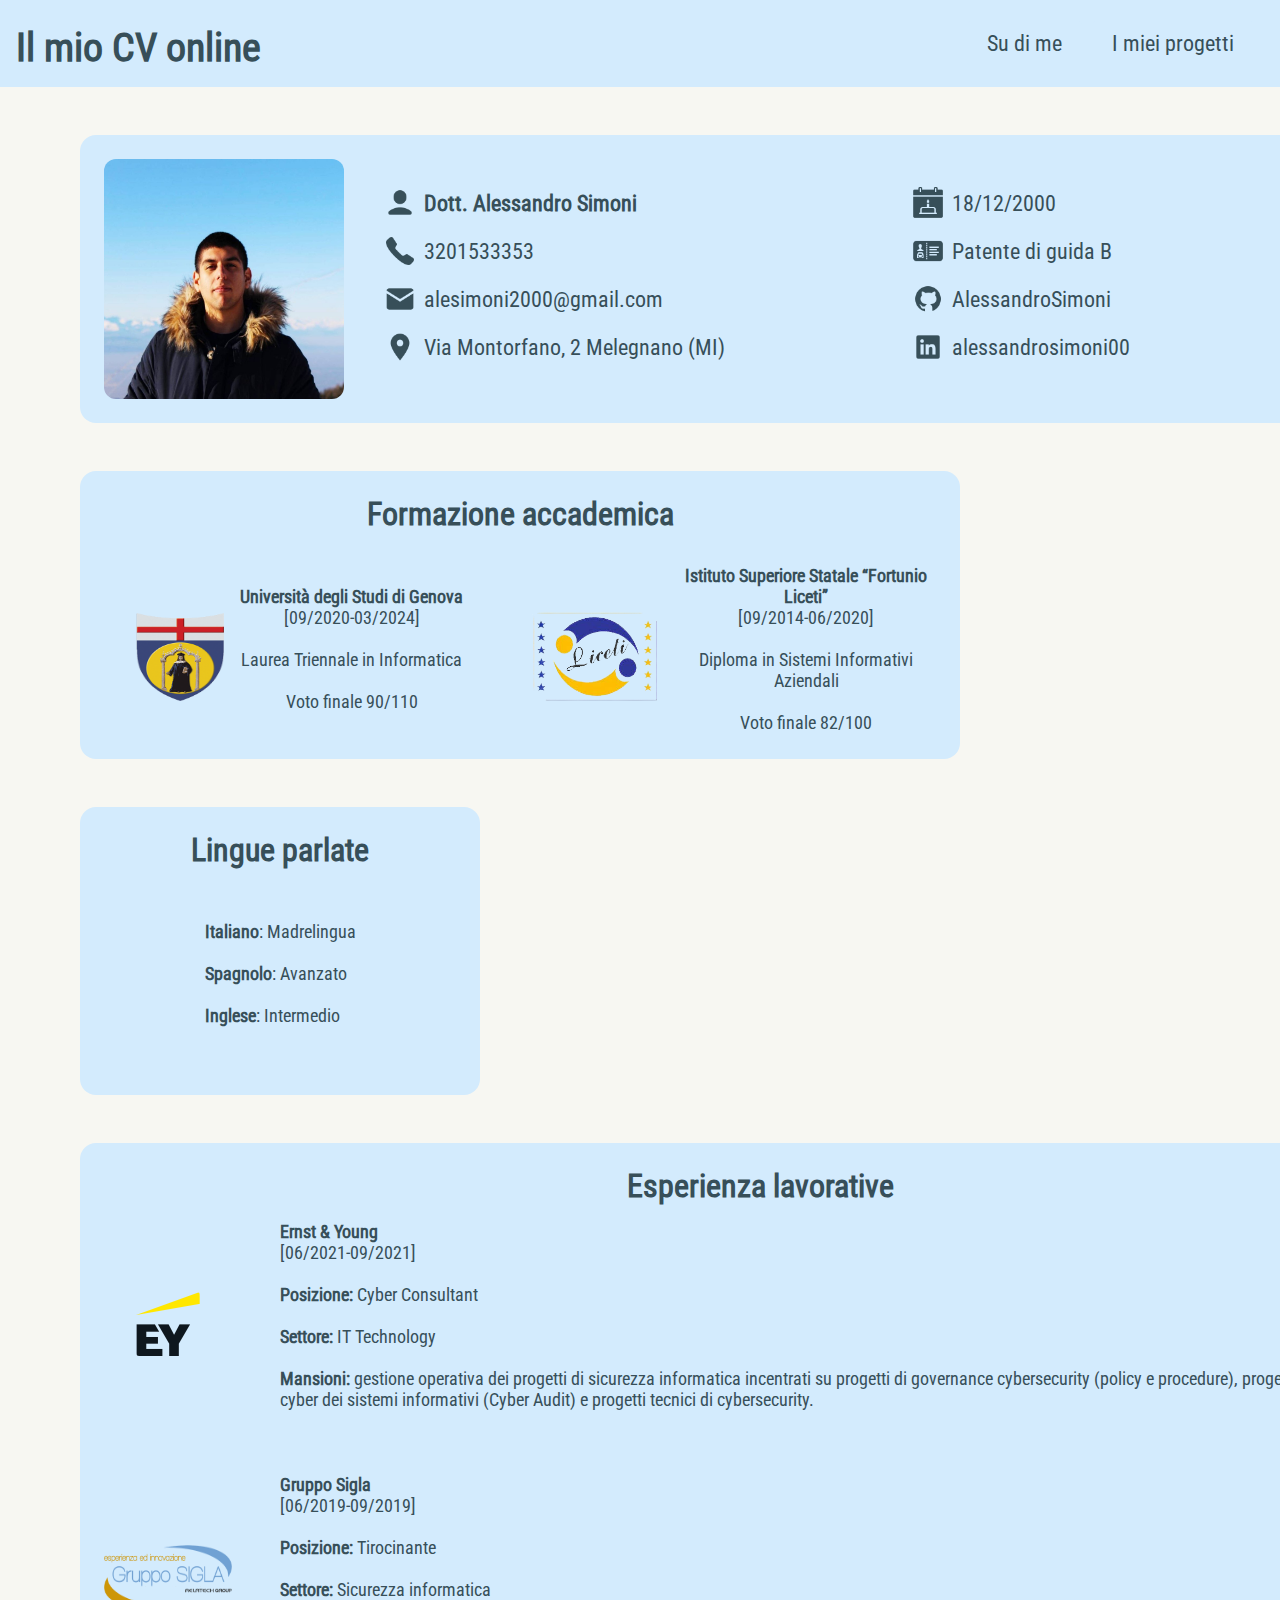
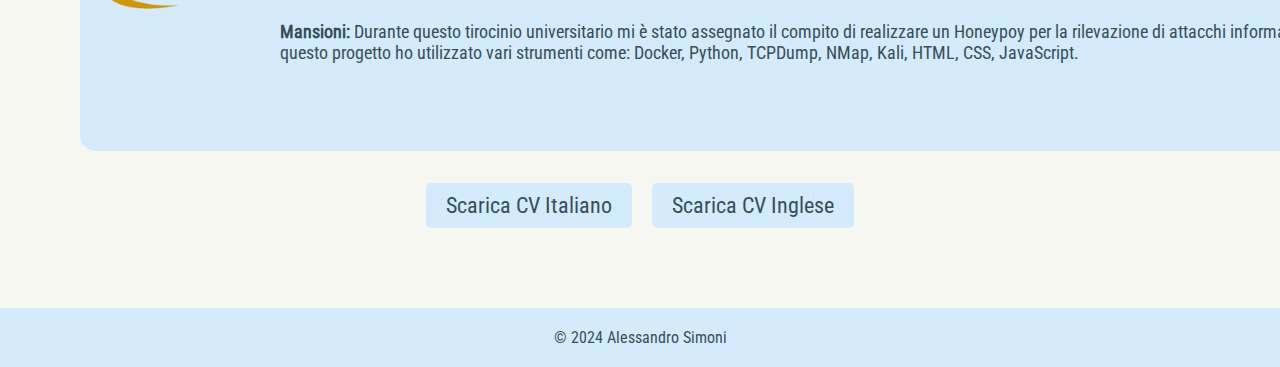
<file: index.html>
<!DOCTYPE html>
<html>

<head>
  <title>Alessandro Simoni</title>
  <link rel="shortcut icon" href="IMG_VIDEO/cv2.png">
  <link rel="stylesheet" href="CSS/style.css">
  <script src="JS/index.js" defer></script>
  <link rel="preconnect" href="https://fonts.googleapis.com">
  <link rel="preconnect" href="https://fonts.gstatic.com" crossorigin>
  <link href="https://fonts.googleapis.com/css2?family=Philosopher:ital,wght@0,400;0,700;1,400;1,700&display=swap"
    rel="stylesheet">
  <meta name="viewport" content="width=device-width, initial-scale=1" />
</head>

<body>
  <nav>
    <div class="title"> Il mio CV online </div>
    <div class="nav-buttons">
      <a href="HTML/aboutme.html" id="time-hole-link" class="aboutme-button">Su di me</a>
      <a href="#" class="myprojects-button">I miei progetti</a>
    </div>
  </nav>

  <div class="bigbox">
    <div class="infobox">
      <div class="info-container">
        <img src="IMG_VIDEO/foto.jpg" class="foto">
        <div class="info1">
          <div class="info-item">
            <img src="IMG_VIDEO/user.png" class="user">
            <p class="name"><b>Dott. Alessandro Simoni</b></p>
          </div>
          <div class="info-item">
            <img src="IMG_VIDEO/phone.png" class="phone">
            <a href="tel:+393201533353" class="number" target="_blank">3201533353</a>
          </div>
          <div class="info-item">
            <img src="IMG_VIDEO/email.png" class="email">
            <a href="mailto:alesimoni2000@gmail.com" class="mail" target="_blank">alesimoni2000@gmail.com</a>
          </div>
          <div class="info-item">
            <img src="IMG_VIDEO/luogo.png" class="luogo">
            <p class="location">Via Montorfano, 2 Melegnano (MI)</p>
          </div>
        </div>
        <div class="info2">
          <div class="info-item">
            <img src="IMG_VIDEO/nascita.png" class="nascita">
            <p class="name">18/12/2000</p>
          </div>
          <div class="info-item">
            <img src="IMG_VIDEO/patente.png" class="patente">
            <p class="name">Patente di guida B</p>
          </div>
          <div class="info-item">
            <img src="IMG_VIDEO/github.png" class="github">
            <a href="https://github.com/AlessandroSimoni" target="_blank" class="git">AlessandroSimoni</a>
          </div>
          <div class="info-item">
            <img src="IMG_VIDEO/linkedin.png" class="auto">
            <a href="https://www.linkedin.com/in/alessandrosimoni00/" target="_blank"
              class="linkedin">alessandrosimoni00</a>
          </div>
        </div>
      </div>
    </div>

    <div class="studybox">
      <h1>Formazione accademica</h1>
      <div class="study-container">
        <a href="https://corsi.unige.it/corsi/8759" target="_blank"><img src="IMG_VIDEO/unige.png" class="unige"></a>
        <div class="study1">
          <div class="info-item">
            <p class="name"><b>Università degli Studi di Genova</b><br>
              [09/2020-03/2024]<br><br>
              Laurea Triennale in Informatica<br><br>
              Voto finale 90/110
            </p>
          </div>
        </div>
        <a href="https://www.liceti.edu.it/" target="_blank"><img src="IMG_VIDEO/liceti.png" class="liceti"></a>
        <div class="study1">
          <div class="info-item">
            <p class="name"><b>Istituto Superiore Statale “Fortunio Liceti”</b><br>
              [09/2014-06/2020]<br><br>
              Diploma in Sistemi Informativi Aziendali<br><br>
              Voto finale 82/100
            </p>
          </div>
        </div>
      </div>
    </div>

    <div class="langbox">
      <h1>Lingue parlate</h1>
      <div class="lang-container">
        <div class="lang1">
          <div class="lang-item">
            <p class="name"><b>Italiano</b>: Madrelingua<br><br>
              <b>Spagnolo</b>: Avanzato<br><br>
              <b>Inglese</b>: Intermedio<br><br>
            </p>
          </div>
        </div>
      </div>
    </div>

    <div class="jobbox">
      <h1>Esperienza lavorative</h1>
      <div class="job-container2">
        <a href="https://www.ey.com/it_it" target="_blank"><img src="IMG_VIDEO/EY.png" class="ey"></a>
        <div class="job1">
          <div class="info-item">
            <p class="name"><b>Ernst & Young</b><br>
              [06/2021-09/2021]<br><br>
              <b>Posizione:</b> Cyber Consultant<br><br>
              <b>Settore:</b> IT Technology<br><br>
              <b>Mansioni:</b> gestione operativa dei progetti di sicurezza informatica incentrati su progetti di
              governance
              cybersecurity (policy e procedure), progetti di verifiche cyber dei sistemi informativi (Cyber Audit) e
              progetti tecnici di cybersecurity.
            </p>
          </div>
        </div>
      </div>
      <div class="job-container1">
        <a href="https://www.grupposigla.it/" target="_blank"><img src="IMG_VIDEO/sigla.png" class="sigla"></a>
        <div class="job2">
          <div class="info-item">
            <p class="name"><b>Gruppo Sigla</b><br>
              [06/2019-09/2019]<br><br>
              <b>Posizione:</b> Tirocinante<br><br>
              <b>Settore:</b> Sicurezza informatica<br><br>
              <b>Mansioni:</b> Durante questo tirocinio universitario mi è stato assegnato il compito di realizzare un Honeypoy
              per la rilevazione di attacchi informatici. Per realizzare questo progetto ho utilizzato vari strumenti come:
              Docker, Python, TCPDump, NMap, Kali, HTML, CSS, JavaScript.
            </p>
          </div>
        </div>
      </div>
    </div>
  </div>

  <div class="download-buttons">
    <a href="IMG_VIDEO/AlessandroSimoniCV.pdf" class="download-button itaCV" target="_blank">Scarica CV Italiano</a>
    <a href="IMG_VIDEO/AlessandroSimoniCVEng.pdf" class="download-button engCV" target="_blank">Scarica CV Inglese</a>
  </div>


  <footer>
    <p>&copy; 2024 Alessandro Simoni</p>
  </footer>

  <a href="#" class="scroll-to-top">
    <img src="IMG_VIDEO/up.png" alt="Freccia verso l'alto">
  </a>

</body>

</html>
</file>
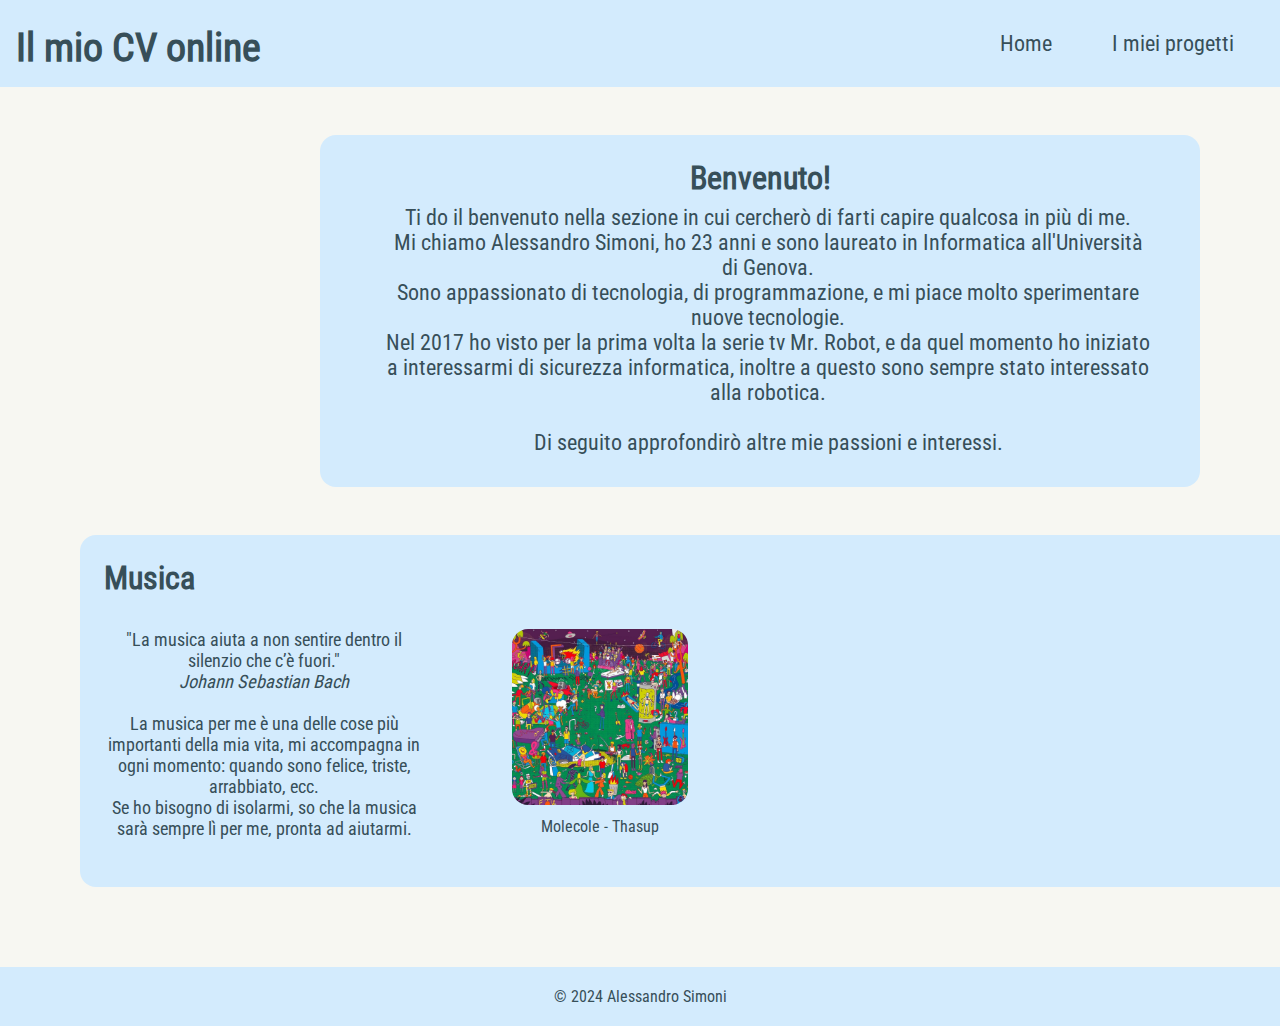
<file: HTML/aboutme.html>
<!DOCTYPE html>
<html>

<head>
  <title>Alessandro Simoni</title>
  <link rel="shortcut icon" href="../IMG_VIDEO/cv2.png">
  <link rel="stylesheet" href="../CSS/aboutme.css">
  <script src="../JS/aboutme.js" defer></script>
  <link rel="preconnect" href="https://fonts.googleapis.com">
  <link rel="preconnect" href="https://fonts.gstatic.com" crossorigin>
  <link href="https://fonts.googleapis.com/css2?family=Philosopher:ital,wght@0,400;0,700;1,400;1,700&display=swap"
    rel="stylesheet">
</head>

<body>
  <nav>
    <div class="title"> Il mio CV online </div>
    <div class="nav-buttons">
      <a href="../index.html" class="aboutme-button">Home</a>
      <a href="#" class="myprojects-button">I miei progetti</a>
    </div>
  </nav>

  <div class="bigbox">
    <div class="welcomebox">
      <h1>Benvenuto!</h1>
      <div class="wel-container">
        <div class="welcome">
          <p>Ti do il benvenuto nella sezione in cui cercherò di farti capire qualcosa in più di me.<br>
          Mi chiamo Alessandro Simoni, ho 23 anni e sono laureato in Informatica all'Università di Genova.<br>
          Sono appassionato di tecnologia, di programmazione, e mi piace molto sperimentare nuove tecnologie.<br>
          Nel 2017 ho visto per la prima volta la serie tv Mr. Robot, e da quel momento ho iniziato a interessarmi di sicurezza informatica, inoltre a questo sono sempre stato 
          interessato alla robotica.<br><br>
          Di seguito approfondirò altre mie passioni e interessi.
        </p>
        </div>
      </div>
    </div>

    
    <div class="musicbox">
      <h1>Musica</h1>
      <div class="music-container">
        <div class="music-text">
          "La musica aiuta a non sentire dentro il silenzio che c’è fuori."<br><i>Johann Sebastian Bach</i><br><br>
          La musica per me è una delle cose più importanti della mia vita, mi accompagna in ogni momento: quando sono felice, triste, arrabbiato, ecc.<br>
          Se ho bisogno di isolarmi, so che la musica sarà sempre lì per me, pronta ad aiutarmi.<br>
        </div>
        <div class="first-song">
          <img id="album-cover" src="../IMG_VIDEO/copertinaMolecole.jpg" class="molecole">
          <p class="song-title">Molecole - Thasup</p>
          <audio id="music" src="../IMG_VIDEO/molecole.mp3" style="display: none;" loop></audio>
        </div>
      </div>
    </div>
  </div>

  <footer>
    <p>&copy; 2024 Alessandro Simoni</p>
  </footer>
</body>

</html>
</file>
<file: CSS/style.css>
:root {
    --primary-color: #D3EBFD;
    --overlay-color: #54B6FE;
    --text: #374F59;
    --menu-speed: 0.75s;
}

@font-face {
    font-family: 'Roboto Condensed';
    src: url('../FONT/RobotoCondensed-Regular.ttf') format('truetype');
    font-weight: normal;
    font-style: normal;
}

* {
    margin: 0;
    padding: 0;
    box-sizing: border-box;
}

body {
    background-color: #f7f7f2;
    font-family: 'Roboto Condensed', sans-serif;
    margin: 0;
    padding: 0;
    box-sizing: border-box;
    position: relative;
    display: flex;
    flex-direction: column;
    width: 100%;
    font-size: 1.35rem;
}

a {
    text-decoration: none;
    color: inherit;
}

nav {
    display: flex;
    justify-content: space-between;
    align-items: center;
    padding: 1rem;
    background-color: var(--primary-color);
    color: var(--text);
}

h1 {
    font-size: 2rem;
    font-weight: bold;
}

.title {
    font-size: 2.5rem;
    font-weight: bold;
    margin-top: 0.5rem;
}

.nav-buttons {
    display: flex;
}

.aboutme-button,
.myprojects-button {
    display: inline-block;
    padding: 10px 20px;
    margin-right: 10px;
    background-color: #D3EBFD;
    color: #374F59;
    text-decoration: none;
    border-radius: 5px;
    transition: background-color 0.3s ease;
}

.aboutme-button:hover,
.myprojects-button:hover {
    background-color: #54B6FE;
    color: white;
}

.bigbox {
    position: relative;
    width: 100%;
    height: 100%;
    float: left;
}

.foto {
    width: 15rem;
    height: 15rem;
    border-radius: 5%;
    float: left;
}

.unige {
    width: 5.5rem;
    height: 5.5rem;
    float: left;
    margin: 0 0 0 2rem;
}

.liceti {
    width: 8rem;
    height: 6rem;
    border-radius: 5%;
    float: left;
    margin-left: 2rem;
}

.ey {
    width: 4rem;
    height: 4rem;
    border-radius: 5%;
    float: left;
    margin-left: 2rem;
}

.sigla {
    width: 8rem;
    height: 4rem;
    border-radius: 5%;
    float: left;
}

.infobox {
    width: 85rem;
    height: 18rem;
    border-radius: 1rem;
    margin-top: 3rem;
    margin-left: 5rem;
    float: left;
    background-color: var(--primary-color);
    color: var(--text);
    padding: 1.5rem;
}

.studybox {
    width: 55rem;
    height: 18rem;
    border-radius: 1rem;
    margin: 3rem 0 0 5rem;
    float: left;
    background-color: var(--primary-color);
    color: var(--text);
    padding: 1.5rem;
    text-align: center;
    font-size: 1rem;
}

.langbox {
    width: 25rem;
    height: 18rem;
    border-radius: 1rem;
    margin: 3rem 4rem 0 5rem;
    float: left;
    background-color: var(--primary-color);
    color: var(--text);
    padding: 1.5rem;
    font-size: 1.15rem;
    text-align: center;
}

.jobbox {
    width: 85rem;
    height: 38rem;
    border-radius: 1rem;
    margin-top: 3rem;
    margin-left: 5rem;
    float: left;
    background-color: var(--primary-color);
    color: var(--text);
    padding: 1.5rem;
    font-size: 1.15rem;
    text-align: center;
    /* Aggiunta di questa riga */
}


.info1,
.info2 {
    width: 25rem;
    margin-top: 0.5rem;
    float: left;
}

.info1 {
    margin-left: 2.5rem;
}

.info2 {
    margin-left: 8rem;
}

.study1 {
    width: 17rem;
    margin-left: 1rem;
    font-size: 1.15rem;
    float: left;
}

.lang1 {
    text-align: left;
    margin-top: 2rem;
    align-self: center;
}

.job1,
.job2 {
    font-size: 1.15rem;
    float: left;
    width: 100%;
    text-align: left;
}

.job1 {
    margin-left: 5rem;
}

.job2 {
    margin-left: 3rem;
}

.info-container,
.study-container,
.lang-container,
.job-container1,
.job-container2 {
    display: flex;
    align-items: center;
}

.lang-container {
    justify-content: center;
    align-items: center;
    margin-top: 1.25rem;
}

.study-container {
    margin-top: 2rem;
}

.job-container1 {
    margin-top: 3rem;
}

.job-container2 {
    margin-top: 1rem;
}

.info-item,
.lang-item {
    display: flex;
    align-items: center;
    margin-bottom: 1rem;
}

.user,
.phone,
.email,
.luogo,
.patente,
.nascita,
.github,
.auto {
    width: 2rem;
    height: 2rem;
    margin-right: 0.5rem;
}

.name {
    margin: 0;
}

.number:hover,
.mail:hover,
.linkedin:hover,
.git:hover {
    text-decoration: underline;
}

.mail,
.git {
    float: left;
}

.phone,
.user,
.email,
.github {
    width: 2rem;
    height: 2rem;
    float: left;
    margin-right: 0.5rem;
}

/* Aggiungi questo stile al tuo foglio di stile CSS */

.download-buttons {
    display: flex;
    justify-content: center;
    margin-top: 2rem;
    /* Regola il margine superiore a tuo piacimento */
}

.download-button {
    display: inline-block;
    padding: 10px 20px;
    margin: 0 10px;
    /* Spazio tra i bottoni */
    background-color: #D3EBFD;
    /* Cambia colore se preferisci */
    color: #374F59;
    /* Cambia colore se preferisci */
    text-decoration: none;
    border-radius: 5px;
    transition: background-color 0.3s ease;
}

.download-button:hover {
    background-color: #54B6FE;
    /* Cambia colore se preferisci */
    color: white;
    /* Cambia colore se preferisci */
}


footer {
    bottom: 0;
    left: 0;
    width: 100%;
    background-color: var(--primary-color);
    padding: 20px;
    text-align: center;
    color: var(--text);
    font-size: 1rem;
    margin-top: 5rem;
}

.scroll-to-top {
    position: fixed;
    bottom: 4rem;
    right: 1rem;
    display: none;
    /* La freccia sarà nascosta di default */
    z-index: 999;
}

.scroll-to-top img {
    width: 50px;
    /* Personalizza le dimensioni dell'immagine */
    height: auto;
    cursor: pointer;
    /* Cambia il cursore al passaggio sopra l'immagine */
}

/* Stili per dispositivi con larghezza massima di 768px */
@media only screen and (max-width: 1105px) {

    body {
        width: 100%;
    }

    /*Nav responsive*/
    nav {
        width: 100%;
    }

    .nav-buttons {
        font-size: 0.5rem;
        text-align: center;
        font-size: 1rem;
        margin-right: 0;
    }

    .aboutme-button,
    .myprojects-button {
        border: 1px solid #374F59;
        padding: 8px 10px;
    }

    .title {
        font-size: 1.25rem;
    }

    .bigbox {
        width: 100%;
        margin: 0 auto;
    }

    .infobox,
    .studybox,
    .langbox,
    .jobbox {
        width: 18rem;
        font-size: 0.85rem;
        margin-left: 0;
    }

    .infobox {
        height: 50rem;
        margin: 3rem 0 0 20%
    }

    .studybox {
        height: 50rem;
        margin: 3rem 0 0 5%;
    }

    .langbox {
        height: 15rem;
        margin: 3rem 0 0 20%
    }

    .jobbox {
        height: 68rem;
        margin: 3rem 0 0 5%;
    }


    .info-container,
    .study-container,
    .lang-container,
    .job-container1,
    .job-container2 {
        display: block;
    }

    .lang-item {
        display: block;
    }

    .foto {
        margin-bottom: 2rem;
    }

    .unige {
        width: 5.5rem;
        height: 5.5rem;
        float: left;
        margin: 0 0 2rem 4.5rem;
    }

    .liceti {
        width: 8rem;
        height: 6rem;
        margin-left: 3.5rem;
        margin-top: 2rem;
        margin-bottom: 1rem;
    }

    .ey {
        width: 5rem;
        height: 5rem;
        margin-left: 5.5rem;
        margin-bottom: 1rem;
    }

    .sigla {
        width: 8rem;
        height: 4rem;
        margin-left: 3.5rem;
        margin-top: 2rem;
        margin-bottom: 1rem;
    }

    .info1,
    .info2 {
        width: 100%;
        margin-left: 0;
        text-align: center;
    }

    .study1,
    .job1,
    .job2 {
        width: 100%;
        margin-left: 0;
        text-align: center;
    }

    .lang1 {
        text-align: center;
        font-size: medium;
    }

    .download-buttons {
        margin-top: 4rem;
        flex-direction: column;
        align-items: center;
    }

    .download-button {
        display: block;
        margin-bottom: 2rem;
        /* Aggiungi margine tra i bottoni */
    }

    .engCV {
        margin-bottom: 0;
    }

    .scroll-to-top {
        bottom: 100px;
        right: 0.7rem;
    }
}



/* Stili per dispositivi con larghezza massima di 768px */
@media only screen and (max-width: 815px) {

    body {
        width: 100%;
    }

    /*Nav responsive*/
    nav {
        width: 100%;
    }

    .nav-buttons {
        font-size: 0.5rem;
        text-align: center;
        font-size: 1rem;
        margin-right: 0;
    }

    .aboutme-button,
    .myprojects-button {
        border: 1px solid #374F59;
        padding: 8px 10px;
    }

    .title {
        font-size: 1.25rem;
    }

    .bigbox {
        width: 100%;
        margin: 0 auto;
    }

    .infobox,
    .studybox,
    .langbox,
    .jobbox {
        width: 18rem;
        font-size: 0.85rem;
        margin-left: 0;
    }

    .infobox {
        height: 50rem;
        margin: 3rem 0 0 10%
    }

    .studybox {
        height: 50rem;
        margin: 3rem 0 0 5%;
    }

    .langbox {
        height: 15rem;
        margin: 3rem 0 0 10%;
    }

    .jobbox {
        height: 68rem;
        margin: 3rem 0 0 5%;
    }


    .info-container,
    .study-container,
    .lang-container,
    .job-container1,
    .job-container2 {
        display: block;
    }

    .lang-item {
        display: block;
    }

    .foto {
        margin-bottom: 2rem;
    }

    .unige {
        width: 5.5rem;
        height: 5.5rem;
        float: left;
        margin: 0 0 2rem 4.5rem;
    }

    .liceti {
        width: 8rem;
        height: 6rem;
        margin-left: 3.5rem;
        margin-top: 2rem;
        margin-bottom: 1rem;
    }

    .ey {
        width: 5rem;
        height: 5rem;
        margin-left: 5.5rem;
        margin-bottom: 1rem;
    }

    .sigla {
        width: 8rem;
        height: 4rem;
        margin-left: 3.5rem;
        margin-top: 2rem;
        margin-bottom: 1rem;
    }

    .info1,
    .info2 {
        width: 100%;
        margin-left: 0;
        text-align: center;
    }

    .study1,
    .job1,
    .job2 {
        width: 100%;
        margin-left: 0;
        text-align: center;
    }

    .lang1 {
        text-align: center;
        font-size: medium;
    }

    .download-buttons {
        margin-top: 4rem;
        flex-direction: column;
        align-items: center;
    }

    .download-button {
        display: block;
        margin-bottom: 2rem;
        /* Aggiungi margine tra i bottoni */
    }

    .engCV {
        margin-bottom: 0;
    }

    .scroll-to-top {
        bottom: 100px;
        right: 0.7rem;
    }
}

/* Stili per dispositivi con larghezza massima di 480px */
@media only screen and (max-width: 748px) {

    body {
        width: 100%;
    }

    /*Nav responsive*/
    nav {
        width: 100%;
    }

    .nav-buttons {
        font-size: 0.5rem;
        text-align: center;
        font-size: 1rem;
        margin-right: 0;
    }

    .aboutme-button,
    .myprojects-button {
        border: 1px solid #374F59;
        padding: 8px 10px;
    }

    .title {
        font-size: 1.25rem;
    }

    .bigbox {
        width: 77vw;
        margin: 0 auto;
    }

    .infobox,
    .studybox,
    .langbox,
    .jobbox {
        width: 18rem;
        font-size: 0.85rem;
        margin: 3rem;
    }

    .infobox {
        height: 45rem;
    }

    .studybox {
        height: 50rem;
    }

    .langbox {
        height: 15rem;
    }

    .jobbox {
        height: 68rem;
    }


    .info-container,
    .study-container,
    .lang-container,
    .job-container1,
    .job-container2 {
        display: block;
    }

    .lang-item {
        display: block;
    }

    .foto {
        margin-bottom: 2rem;
    }

    .liceti {
        width: 8rem;
        height: 6rem;
        margin-left: 3.5rem;
        margin-top: 2rem;
        margin-bottom: 1rem;
    }

    .ey {
        width: 5rem;
        height: 5rem;
        margin-left: 5.5rem;
        margin-bottom: 1rem;
    }

    .sigla {
        width: 8rem;
        height: 4rem;
        margin-left: 3.5rem;
        margin-top: 2rem;
        margin-bottom: 1rem;
    }

    .info1,
    .info2 {
        width: 100%;
        margin-left: 0;
        text-align: center;
    }

    .study1,
    .job1,
    .job2 {
        width: 100%;
        margin-left: 0;
        text-align: center;
    }

    .lang1 {
        text-align: center;
        font-size: medium;
    }

    .download-buttons {
        margin-top: 4rem;
        flex-direction: column;
        align-items: center;
    }

    .download-button {
        display: block;
        margin-bottom: 2rem;
        /* Aggiungi margine tra i bottoni */
    }

    .engCV {
        margin-bottom: 0;
    }

    .scroll-to-top {
        bottom: 100px;
        display: block;
    }
}


/* Stili per dispositivi con larghezza massima di 480px */
@media only screen and (max-width: 747px) {

    body {
        width: 100%;
    }

    /*Nav responsive*/
    nav {
        width: 100%;
    }

    .nav-buttons {
        font-size: 0.5rem;
        text-align: center;
        font-size: 1rem;
        margin-right: 0;
    }

    .aboutme-button,
    .myprojects-button {
        border: 1px solid #374F59;
        padding: 8px 10px;
    }

    .title {
        font-size: 1.25rem;
    }

    .bigbox {
        width: 35vw;
        margin: 0 auto;
    }

    .infobox,
    .studybox,
    .langbox,
    .jobbox {
        width: 18rem;
        font-size: 0.85rem;
        margin-left: 0;
    }

    .infobox {
        height: 45rem;
    }

    .studybox {
        height: 50rem;
    }

    .langbox {
        height: 15rem;
    }

    .jobbox {
        height: 68rem;
    }


    .info-container,
    .study-container,
    .lang-container,
    .job-container1,
    .job-container2 {
        display: block;
    }

    .lang-item {
        display: block;
    }

    .foto {
        margin-bottom: 2rem;
    }

    .liceti {
        width: 8rem;
        height: 6rem;
        margin-left: 3.5rem;
        margin-top: 2rem;
        margin-bottom: 1rem;
    }

    .ey {
        width: 5rem;
        height: 5rem;
        margin-left: 5.5rem;
        margin-bottom: 1rem;
    }

    .sigla {
        width: 8rem;
        height: 4rem;
        margin-left: 3.5rem;
        margin-top: 2rem;
        margin-bottom: 1rem;
    }

    .info1,
    .info2 {
        width: 100%;
        margin-left: 0;
        text-align: center;
    }

    .study1,
    .job1,
    .job2 {
        width: 100%;
        margin-left: 0;
        text-align: center;
    }

    .lang1 {
        text-align: center;
        font-size: medium;
    }

    .download-buttons {
        flex-direction: column;
        align-items: center;
    }

    .download-button {
        display: block;
        margin-bottom: 2rem;
        /* Aggiungi margine tra i bottoni */
    }

    .engCV {
        margin-bottom: 0;
    }

    .scroll-to-top {
        bottom: 100px;
        display: block;
    }
}

/* Stili per dispositivi con larghezza massima di 480px */
@media only screen and (max-width: 500px) {

    body {
        display: flex;
        justify-content: center;
        /* Centratura orizzontale */
        align-items: center;
        /* Centratura verticale */
        width: 100%;
        /* Imposta l'altezza del body al 100% dell'altezza del viewport */
        margin: 0;
    }

    /*Nav responsive*/
    nav {
        width: 100%;
    }

    .nav-buttons {
        font-size: 0.5rem;
        text-align: center;
        font-size: 1rem;
        margin-right: 0;
    }

    .aboutme-button,
    .myprojects-button {
        border: 1px solid #374F59;
        padding: 8px 10px;
    }

    .title {
        font-size: 1.25rem;
    }

    .bigbox {
        width: 100%;
    }

    .infobox,
    .studybox,
    .langbox,
    .jobbox {
        width: 18rem;
        font-size: 0.85rem;
        margin: 2rem 10vw 0 10vw;
    }

    .infobox {
        height: 45rem;
    }

    .studybox {
        height: 50rem;
    }

    .langbox {
        height: 15rem;
    }

    .jobbox {
        height: 68rem;
    }


    .info-container,
    .study-container,
    .lang-container,
    .job-container1,
    .job-container2 {
        display: block;
    }

    .lang-item {
        display: block;
    }

    .foto {
        margin-bottom: 2rem;
    }

    .liceti {
        width: 8rem;
        height: 6rem;
        margin-left: 3.5rem;
        margin-top: 2rem;
        margin-bottom: 1rem;
    }

    .ey {
        width: 5rem;
        height: 5rem;
        margin-left: 5.5rem;
        margin-bottom: 1rem;
    }

    .sigla {
        width: 8rem;
        height: 4rem;
        margin-left: 3.5rem;
        margin-top: 2rem;
        margin-bottom: 1rem;
    }

    .info1,
    .info2 {
        width: 100%;
        margin-left: 0;
        text-align: center;
    }

    .study1,
    .job1,
    .job2 {
        width: 100%;
        margin-left: 0;
        text-align: center;
    }

    .lang1 {
        text-align: center;
        font-size: medium;
    }

    .download-buttons {
        display: flex;
        justify-content: center;
        /* Centratura orizzontale */
        align-items: center;
        /* Centratura verticale */
        flex-direction: column;
        align-items: center;
    }

    .download-button {
        display: block;
        margin-bottom: 2rem;
        /* Aggiungi margine tra i bottoni */
    }

    .engCV {
        margin-bottom: 0;
    }

    .scroll-to-top {
        bottom: 100px;
        display: block;
    }
}
</file>
<file: CSS/aboutme.css>
:root {
    --primary-color: #D3EBFD;
    --overlay-color: #54B6FE;
    --text: #374F59;
    --menu-speed: 0.75s;
}

* {
    margin: 0;
    padding: 0;
    box-sizing: border-box;
}

@font-face {
    font-family: 'Roboto Condensed';
    src: url('../FONT/RobotoCondensed-Regular.ttf') format('truetype');
    font-weight: normal;
    font-style: normal;
}

body {
    background-color: #f7f7f2;
    font-family: 'Roboto Condensed', sans-serif;
    margin: 0;
    padding: 0;
    box-sizing: border-box;
    position: relative;
    display: flex;
    flex-direction: column;
    min-height: 100vh;
    font-size: 1.35rem;
}

a {
    text-decoration: none;
    color: inherit;
}

nav {
    display: flex;
    justify-content: space-between;
    align-items: center;
    padding: 1rem;
    background-color: var(--primary-color);
    color: var(--text);
}

h1 {
    font-size: 2rem;
    font-weight: bold;
}

.title {
    font-size: 2.5rem;
    font-weight: bold;
    margin-top: 0.5rem;
}

.nav-buttons {
    display: flex;
}

.aboutme-button,
.myprojects-button {
    display: inline-block;
    padding: 10px 20px;
    margin-right: 10px;
    background-color: #D3EBFD;
    color: #374F59;
    text-decoration: none;
    border-radius: 5px;
    transition: background-color 0.3s ease;
}

.aboutme-button:hover,
.myprojects-button:hover {
    background-color: #54B6FE;
    color: white;
}

.aboutme-button,
.myprojects-button {
    display: inline-block;
    padding: 10px 20px;
    margin: 0 10px;
    /* Spazio tra i bottoni */
    background-color: #D3EBFD;
    /* Cambia colore se preferisci */
    color: #374F59;
    /* Cambia colore se preferisci */
    text-decoration: none;
    border-radius: 5px;
    transition: background-color 0.3s ease;
}

.bigbox {
    position: relative;
    width: 100%;
    height: 100%;
    float: left;
}

.welcomebox,
.musicbox {
    height: 22rem;
    border-radius: 1rem;
    margin-top: 3rem;
    margin-left: 5rem;
    float: left;
    background-color: var(--primary-color);
    color: var(--text);
    padding: 1.5rem;
}

.welcomebox {
    width: 55rem;
    text-align: center;
    margin-left: 20rem;
}

.musicbox {
    width: 85rem;
}

.music-text {
    float: left;
    margin-top: 2rem;
    text-align: center;
    width: 20rem;
    font-size: 1.15rem;
}

.first-song {
    float: left;
    text-align: center;
    width: 20rem;
    font-size: 1.15rem;
    margin-top: 2rem;
    margin-left: 1rem;
}

.molecole {
    width: 11rem;
    height: 11rem;
    border-radius: 1rem;
}

.song-title {
    text-align: center;
    margin-top: 0.5rem;
    font-size: 1rem;
}


.welcome {
    width: 48rem;
    margin-top: 0.5rem;
    float: left;
    margin-left: 2.5rem;
    align-items: center;
}


footer {
    bottom: 0;
    left: 0;
    width: 100%;
    background-color: var(--primary-color);
    padding: 20px;
    text-align: center;
    color: var(--text);
    font-size: 1rem;
    margin-top: 5rem;
}

/* Stili per dispositivi con larghezza massima di 768px */
@media only screen and (max-width: 1105px) {

    body {
        width: 100%;
    }

    /*Nav responsive*/
    nav {
        width: 100%;
    }

    .nav-buttons {
        font-size: 0.5rem;
        text-align: center;
        font-size: 1rem;
        margin-right: 0;
    }

    .aboutme-button,
    .myprojects-button {
        border: 1px solid #374F59;
        padding: 8px 10px;
    }

    .title {
        font-size: 1.25rem;
    }

    .bigbox {
        width: 100%;
        margin: 0 auto;
    }

    .infobox,
    .studybox,
    .langbox,
    .jobbox {
        width: 18rem;
        font-size: 0.85rem;
        margin-left: 0;
    }

    .infobox {
        height: 50rem;
        margin: 3rem 0 0 20%
    }

    .studybox {
        height: 50rem;
        margin: 3rem 0 0 5%;
    }

    .langbox {
        height: 15rem;
        margin: 3rem 0 0 20%
    }

    .jobbox {
        height: 45rem;
        margin: 3rem 0 0 5%;
    }


    .info-container,
    .study-container,
    .lang-container,
    .job-container {
        display: block;
    }

    .lang-item {
        display: block;
    }

    .foto {
        margin-bottom: 2rem;
    }

    .unige {
        width: 5.5rem;
        height: 5.5rem;
        float: left;
        margin: 0 0 2rem 4.5rem;
    }

    .liceti {
        width: 8rem;
        height: 6rem;
        margin-left: 3.5rem;
        margin-top: 2rem;
        margin-bottom: 1rem;
    }

    .ey {
        width: 5rem;
        height: 5rem;
        margin-left: 5.5rem;
        margin-bottom: 1rem;
    }

    .sigla {
        width: 8rem;
        height: 4rem;
        margin-left: 3.5rem;
        margin-top: 2rem;
        margin-bottom: 1rem;
    }

    .info1,
    .info2 {
        width: 100%;
        margin-left: 0;
        text-align: center;
    }

    .study1,
    .job1 {
        width: 100%;
        margin-left: 0;
        text-align: center;
    }

    .lang1 {
        text-align: center;
        font-size: medium;
    }

    .download-buttons {
        flex-direction: column;
        align-items: center;
    }

    .download-button {
        display: block;
        margin-bottom: 2rem;
        /* Aggiungi margine tra i bottoni */
    }

    .engCV {
        margin-bottom: 0;
    }

    .scroll-to-top {
        bottom: 100px;
        right: 0.7rem;
    }
}



/* Stili per dispositivi con larghezza massima di 768px */
@media only screen and (max-width: 815px) {

    body {
        width: 100%;
    }

    /*Nav responsive*/
    nav {
        width: 100%;
    }

    .nav-buttons {
        font-size: 0.5rem;
        text-align: center;
        font-size: 1rem;
        margin-right: 0;
    }

    .aboutme-button,
    .myprojects-button {
        border: 1px solid #374F59;
        padding: 8px 10px;
    }

    .title {
        font-size: 1.25rem;
    }

    .bigbox {
        width: 100%;
        margin: 0 auto;
    }

    .infobox,
    .studybox,
    .langbox,
    .jobbox {
        width: 18rem;
        font-size: 0.85rem;
        margin-left: 0;
    }

    .infobox {
        height: 50rem;
        margin: 3rem 0 0 10%
    }

    .studybox {
        height: 50rem;
        margin: 3rem 0 0 5%;
    }

    .langbox {
        height: 15rem;
        margin: 3rem 0 0 10%;
    }

    .jobbox {
        height: 45rem;
        margin: 3rem 0 0 5%;
    }


    .info-container,
    .study-container,
    .lang-container,
    .job-container1,
    .job-container2 {
        display: block;
    }

    .lang-item {
        display: block;
    }

    .foto {
        margin-bottom: 2rem;
    }

    .unige {
        width: 5.5rem;
        height: 5.5rem;
        float: left;
        margin: 0 0 2rem 4.5rem;
    }

    .liceti {
        width: 8rem;
        height: 6rem;
        margin-left: 3.5rem;
        margin-top: 2rem;
        margin-bottom: 1rem;
    }

    .ey {
        width: 5rem;
        height: 5rem;
        margin-left: 5.5rem;
        margin-bottom: 1rem;
    }

    .sigla {
        width: 8rem;
        height: 4rem;
        margin-left: 3.5rem;
        margin-top: 2rem;
        margin-bottom: 1rem;
    }

    .info1,
    .info2 {
        width: 100%;
        margin-left: 0;
        text-align: center;
    }

    .study1,
    .job1 {
        width: 100%;
        margin-left: 0;
        text-align: center;
    }

    .lang1 {
        text-align: center;
        font-size: medium;
    }

    .download-buttons {
        flex-direction: column;
        align-items: center;
    }

    .download-button {
        display: block;
        margin-bottom: 2rem;
        /* Aggiungi margine tra i bottoni */
    }

    .engCV {
        margin-bottom: 0;
    }

    .scroll-to-top {
        bottom: 100px;
        right: 0.7rem;
    }
}

/* Stili per dispositivi con larghezza massima di 480px */
@media only screen and (max-width: 748px) {

    body {
        width: 100%;
    }

    /*Nav responsive*/
    nav {
        width: 100%;
    }

    .nav-buttons {
        font-size: 0.5rem;
        text-align: center;
        font-size: 1rem;
        margin-right: 0;
    }

    .aboutme-button,
    .myprojects-button {
        border: 1px solid #374F59;
        padding: 8px 10px;
    }

    .title {
        font-size: 1.25rem;
    }

    .bigbox {
        width: 77vw;
        margin: 0 auto;
    }

    .infobox,
    .studybox,
    .langbox,
    .jobbox {
        width: 18rem;
        font-size: 0.85rem;
        margin: 3rem;
    }

    .infobox {
        height: 45rem;
    }

    .studybox {
        height: 50rem;
    }

    .langbox {
        height: 15rem;
    }

    .jobbox {
        height: 45rem;
    }


    .info-container,
    .study-container,
    .lang-container,
    .job-container1,
    .job-container2{
        display: block;
    }

    .lang-item {
        display: block;
    }

    .foto {
        margin-bottom: 2rem;
    }

    .liceti {
        width: 8rem;
        height: 6rem;
        margin-left: 3.5rem;
        margin-top: 2rem;
        margin-bottom: 1rem;
    }

    .ey {
        width: 5rem;
        height: 5rem;
        margin-left: 5.5rem;
        margin-bottom: 1rem;
    }

    .sigla {
        width: 8rem;
        height: 4rem;
        margin-left: 3.5rem;
        margin-top: 2rem;
        margin-bottom: 1rem;
    }

    .info1,
    .info2 {
        width: 100%;
        margin-left: 0;
        text-align: center;
    }

    .study1,
    .job1 {
        width: 100%;
        margin-left: 0;
        text-align: center;
    }

    .lang1 {
        text-align: center;
        font-size: medium;
    }

    .download-buttons {
        flex-direction: column;
        align-items: center;
    }

    .download-button {
        display: block;
        margin-bottom: 2rem;
        /* Aggiungi margine tra i bottoni */
    }

    .engCV {
        margin-bottom: 0;
    }

    .scroll-to-top {
        bottom: 100px;
        display: block;
    }
}


/* Stili per dispositivi con larghezza massima di 480px */
@media only screen and (max-width: 747px) {

    body {
        width: 100%;
    }

    /*Nav responsive*/
    nav {
        width: 100%;
    }

    .nav-buttons {
        font-size: 0.5rem;
        text-align: center;
        font-size: 1rem;
        margin-right: 0;
    }

    .aboutme-button,
    .myprojects-button {
        border: 1px solid #374F59;
        padding: 8px 10px;
    }

    .title {
        font-size: 1.25rem;
    }

    .bigbox {
        width: 35vw;
        margin: 0 auto;
    }

    .infobox,
    .studybox,
    .langbox,
    .jobbox {
        width: 18rem;
        font-size: 0.85rem;
        margin-left: 0;
    }

    .infobox {
        height: 45rem;
    }

    .studybox {
        height: 50rem;
    }

    .langbox {
        height: 15rem;
    }

    .jobbox {
        height: 45rem;
    }


    .info-container,
    .study-container,
    .lang-container,
    .job-container1,
    .job-container2 {
        display: block;
    }

    .lang-item {
        display: block;
    }

    .foto {
        margin-bottom: 2rem;
    }

    .liceti {
        width: 8rem;
        height: 6rem;
        margin-left: 3.5rem;
        margin-top: 2rem;
        margin-bottom: 1rem;
    }

    .ey {
        width: 5rem;
        height: 5rem;
        margin-left: 5.5rem;
        margin-bottom: 1rem;
    }

    .sigla {
        width: 8rem;
        height: 4rem;
        margin-left: 3.5rem;
        margin-top: 2rem;
        margin-bottom: 1rem;
    }

    .info1,
    .info2 {
        width: 100%;
        margin-left: 0;
        text-align: center;
    }

    .study1,
    .job1 {
        width: 100%;
        margin-left: 0;
        text-align: center;
    }

    .lang1 {
        text-align: center;
        font-size: medium;
    }

    .download-buttons {
        flex-direction: column;
        align-items: center;
    }

    .download-button {
        display: block;
        margin-bottom: 2rem;
        /* Aggiungi margine tra i bottoni */
    }

    .engCV {
        margin-bottom: 0;
    }

    .scroll-to-top {
        bottom: 100px;
        display: block;
    }
}

/* Stili per dispositivi con larghezza massima di 480px */
@media only screen and (max-width: 500px) {

    body {
        width: 100%;
    }

    /*Nav responsive*/
    nav {
        width: 100%;
    }

    .nav-buttons {
        font-size: 0.5rem;
        text-align: center;
        font-size: 1rem;
        margin-right: 0;
    }

    .aboutme-button,
    .myprojects-button {
        border: 1px solid #374F59;
        padding: 8px 10px;
    }

    .title {
        font-size: 1.25rem;
    }

    .bigbox {
        width: 65vw;
        margin: 0 auto;
    }

    .infobox,
    .studybox,
    .langbox,
    .jobbox {
        width: 18rem;
        font-size: 0.85rem;
        margin-left: 0;
    }

    .infobox {
        height: 45rem;
    }

    .studybox {
        height: 50rem;
    }

    .langbox {
        height: 15rem;
    }

    .jobbox {
        height: 45rem;
    }


    .info-container,
    .study-container,
    .lang-container,
    .job-container1,
    .job-container2 {
        display: block;
    }

    .lang-item {
        display: block;
    }

    .foto {
        margin-bottom: 2rem;
    }

    .liceti {
        width: 8rem;
        height: 6rem;
        margin-left: 3.5rem;
        margin-top: 2rem;
        margin-bottom: 1rem;
    }

    .ey {
        width: 5rem;
        height: 5rem;
        margin-left: 5.5rem;
        margin-bottom: 1rem;
    }

    .sigla {
        width: 8rem;
        height: 4rem;
        margin-left: 3.5rem;
        margin-top: 2rem;
        margin-bottom: 1rem;
    }

    .info1,
    .info2 {
        width: 100%;
        margin-left: 0;
        text-align: center;
    }

    .study1,
    .job1 {
        width: 100%;
        margin-left: 0;
        text-align: center;
    }

    .lang1 {
        text-align: center;
        font-size: medium;
    }

    .download-buttons {
        flex-direction: column;
        align-items: center;
    }

    .download-button {
        display: block;
        margin-bottom: 2rem;
        /* Aggiungi margine tra i bottoni */
    }

    .engCV {
        margin-bottom: 0;
    }

    .scroll-to-top {
        bottom: 100px;
        display: block;
    }
}
</file>
